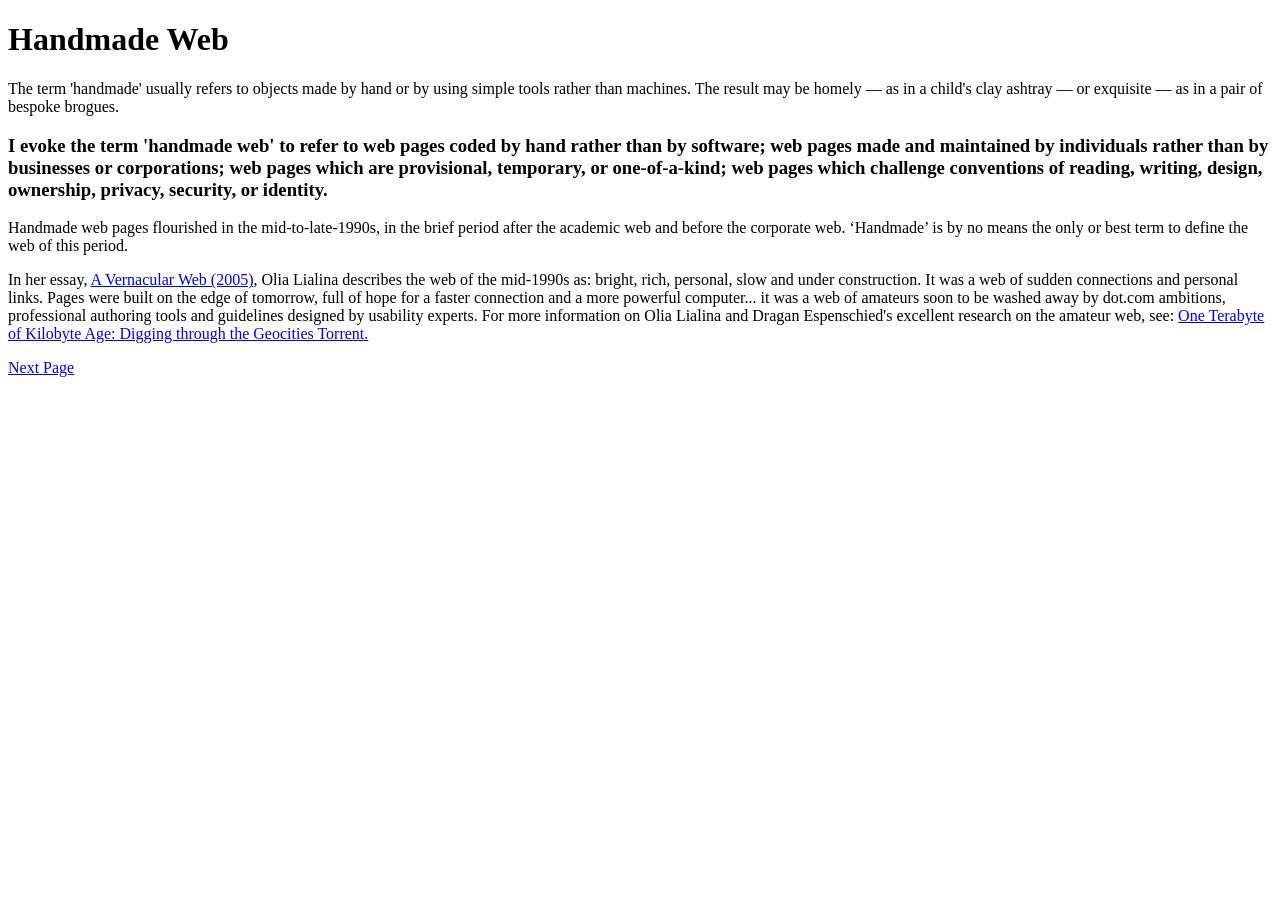
<file: index.html>
<!DOCTYPE html><!--document type declaration-->
<html>
    <head><!-- a container for metadata -->
        <meta charset="utf-8"><!--charset: character encoding capable of encoding all characters on the web  -->
        <meta http-equiv="X-UA-Compatible" content="IE=edge,chrome=1"><!--for browser compatibility: choose rendering engine to view the page in an correct view (for old ver. IE)  -->
        <title></title><!--declaring the title, or name, of the HTML document. displayed in the browser's title bar-->
        <meta name="description" content=""><!--keywords/snippet for search engines-->
        <meta name="viewport" content="width=device-width"><!--the browser will (probably) render the width of the page at the width of its own screen -->
    </head>
    <body>

<h1> Handmade Web</h1>
<p>The term 'handmade' usually refers to objects made by hand or by using simple tools rather
than machines. The result may be homely — as in a child's clay ashtray — or exquisite — as in
a pair of bespoke brogues.

<p><h3>I evoke the term 'handmade web' to refer to web pages coded by hand rather than by
software; web pages made and maintained by individuals rather than by businesses or
corporations; web pages which are provisional, temporary, or one-of-a-kind; web pages
which challenge conventions of reading, writing, design, ownership, privacy, security, or
identity.</h3></p>

<p>Handmade web pages flourished in the mid-to-late-1990s, in the brief period after the academic
web and before the corporate web. ‘Handmade’ is by no means the only or best term to define
the web of this period.</p>

<p>In her essay, <a href="https://art.teleportacia.org/observation/vernacular/">A Vernacular Web (2005)</a>, Olia Lialina describes the web of the mid-1990s as:
bright, rich, personal, slow and under construction. It was a web of sudden connections and
personal links. Pages were built on the edge of tomorrow, full of hope for a faster connection
and a more powerful computer... it was a web of amateurs soon to be washed away by dot.com
ambitions, professional authoring tools and guidelines designed by usability experts.
For more information on Olia Lialina and Dragan Espenschied's excellent research on the
amateur web, see:  <a href="https://blog.geocities.institute/about">One Terabyte of Kilobyte Age: Digging through the Geocities Torrent.</a></p>


<p><a href="page2.html">Next Page</a></p>

    </body>
</html>
</file>
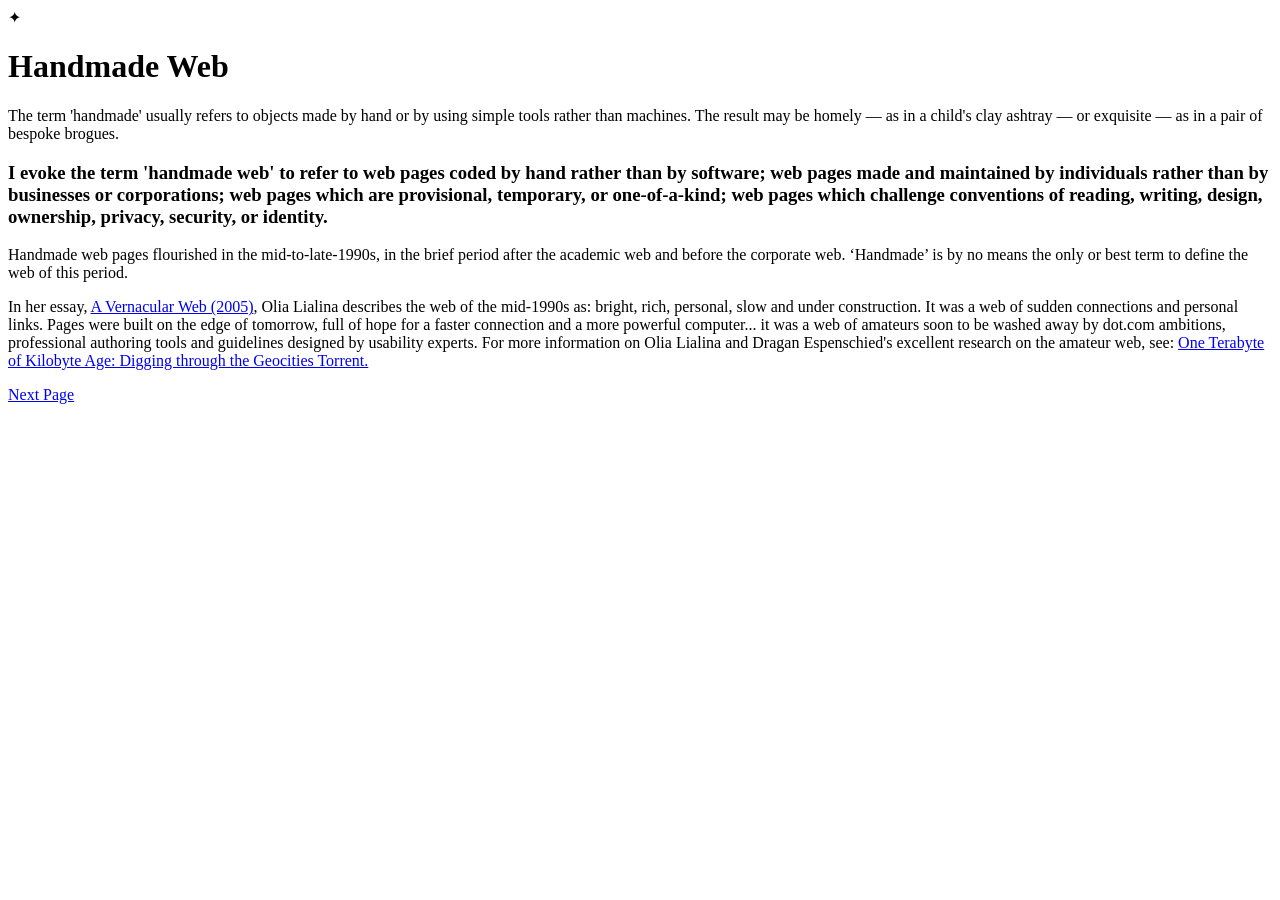
<file: Exercise 2/index.html>
<!DOCTYPE html><!--document type declaration-->
<html>
    <head><!-- a container for metadata -->
        <meta charset="utf-8"><!--charset: character encoding capable of encoding all characters on the web  -->
        <meta http-equiv="X-UA-Compatible" content="IE=edge,chrome=1"><!--for browser compatibility: choose rendering engine to view the page in an correct view (for old ver. IE)  -->
        <title></title><!--declaring the title, or name, of the HTML document. displayed in the browser's title bar-->
        <meta name="description" content=""><!--keywords/snippet for search engines-->
        <meta name="viewport" content="width=device-width"><!--the browser will (probably) render the width of the page at the width of its own screen -->
    </head>
    <body>
         <div class="star">✦</div>


<h1> Handmade Web</h1>
<p>The term 'handmade' usually refers to objects made by hand or by using simple tools rather
than machines. The result may be homely — as in a child's clay ashtray — or exquisite — as in
a pair of bespoke brogues.

<p><h3>I evoke the term 'handmade web' to refer to web pages coded by hand rather than by
software; web pages made and maintained by individuals rather than by businesses or
corporations; web pages which are provisional, temporary, or one-of-a-kind; web pages
which challenge conventions of reading, writing, design, ownership, privacy, security, or
identity.</h3></p>

<p>Handmade web pages flourished in the mid-to-late-1990s, in the brief period after the academic
web and before the corporate web. ‘Handmade’ is by no means the only or best term to define
the web of this period.</p>

<p>In her essay, <a href="https://art.teleportacia.org/observation/vernacular/">A Vernacular Web (2005)</a>, Olia Lialina describes the web of the mid-1990s as:
bright, rich, personal, slow and under construction. It was a web of sudden connections and
personal links. Pages were built on the edge of tomorrow, full of hope for a faster connection
and a more powerful computer... it was a web of amateurs soon to be washed away by dot.com
ambitions, professional authoring tools and guidelines designed by usability experts.
For more information on Olia Lialina and Dragan Espenschied's excellent research on the
amateur web, see:  <a href="https://blog.geocities.institute/about">One Terabyte of Kilobyte Age: Digging through the Geocities Torrent.</a></p>


<p><a href="page2.html">Next Page</a></p>

    </body>
</html>
</file>
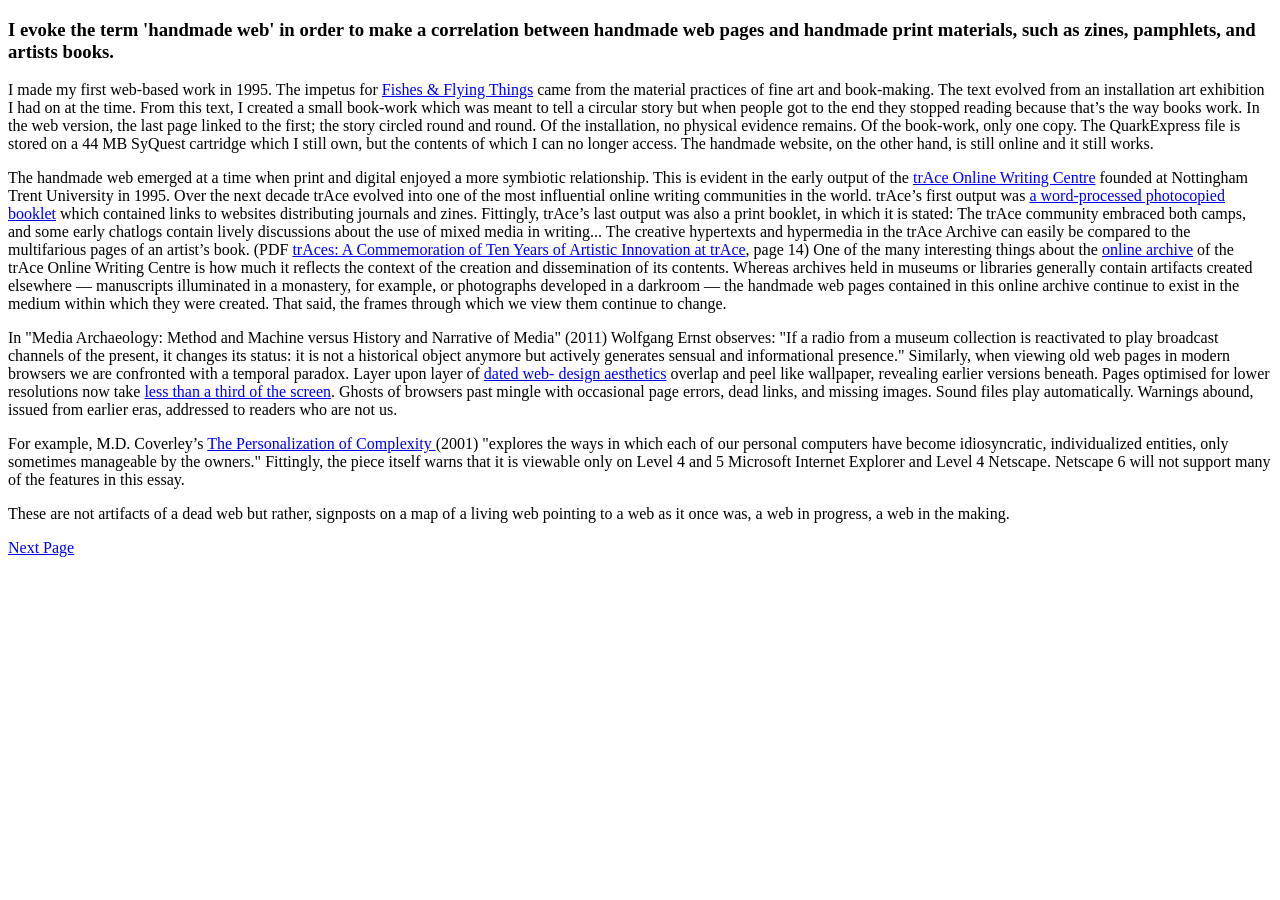
<file: page2.html>
<!DOCTYPE html>
<html lang="en">
<head>
    <meta charset="UTF-8">
    <meta name="viewport" content="width=device-width, initial-scale=1.0">
    <title>Document</title>
</head>
<body>
   
<p><h3>I evoke the term 'handmade web' in order to make a correlation between handmade web
pages and handmade print materials, such as zines, pamphlets, and artists books.</h3></p>

    <p>I made my first web-based work in 1995. The impetus for <a href="https://luckysoap.com/butterflies/parasite.html">Fishes & Flying Things</a> came from the
material practices of fine art and book-making. The text evolved from an installation art
exhibition I had on at the time. From this text, I created a small book-work which was meant to
tell a circular story but when people got to the end they stopped reading because that’s the way
books work. In the web version, the last page linked to the first; the story circled round and
round. Of the installation, no physical evidence remains. Of the book-work, only one copy. The
QuarkExpress file is stored on a 44 MB SyQuest cartridge which I still own, but the contents of
which I can no longer access. The handmade website, on the other hand, is still online and it still
works.</p>

<p>The handmade web emerged at a time when print and digital enjoyed a more symbiotic
relationship. This is evident in the early output of the <a href="http://tracearchive.ntu.ac.uk/index.asp">trAce Online Writing Centre</a> founded at
Nottingham Trent University in 1995. Over the next decade trAce evolved into one of the most
influential online writing communities in the world. trAce’s first output was <a href="http://tracearchive.ntu.ac.uk/writersforthefuture/1995/">a word-processed
photocopied booklet</a> which contained links to websites distributing journals and zines. Fittingly,
trAce’s last output was also a print booklet, in which it is stated:
The trAce community embraced both camps, and some early chatlogs contain lively discussions
about the use of mixed media in writing... The creative hypertexts and hypermedia in the trAce
Archive can easily be compared to the multifarious pages of an artist’s book. (PDF <a href="http://tracearchive.ntu.ac.uk/traces/traces.pdf">trAces: A
Commemoration of Ten Years of Artistic Innovation at trAce</a>, page 14)
One of the many interesting things about the <a href="http://tracearchive.ntu.ac.uk/index.asp"> online archive</a> of the trAce Online Writing Centre is
how much it reflects the context of the creation and dissemination of its contents. Whereas
archives held in museums or libraries generally contain artifacts created elsewhere —
manuscripts illuminated in a monastery, for example, or photographs developed in a darkroom
— the handmade web pages contained in this online archive continue to exist in the medium
within which they were created. That said, the frames through which we view them continue to
change.</p>

<p>In "Media Archaeology: Method and Machine versus History and Narrative of Media" (2011)
Wolfgang Ernst observes: "If a radio from a museum collection is reactivated to play broadcast
channels of the present, it changes its status: it is not a historical object anymore but actively
generates sensual and informational presence." Similarly, when viewing old web pages in
modern browsers we are confronted with a temporal paradox. Layer upon layer of <a href="http://tracearchive.ntu.ac.uk/cyberfest/index.htm">dated web-
design aesthetics</a> overlap and peel like wallpaper, revealing earlier versions beneath. Pages
optimised for lower resolutions now take <a href="http://tracearchive.ntu.ac.uk/frame5/">less than a third of the screen</a>. Ghosts of browsers past
mingle with occasional page errors, dead links, and missing images. Sound files play
automatically. Warnings abound, issued from earlier eras, addressed to readers who are not us.</p>

<p>For example, M.D. Coverley’s <a href="http://tracearchive.ntu.ac.uk/frame5/coverley/index.html">The Personalization of Complexity </a> (2001) "explores the ways in
which each of our personal computers have become idiosyncratic, individualized entities, only
sometimes manageable by the owners." Fittingly, the piece itself warns that it is viewable only
on Level 4 and 5 Microsoft Internet Explorer and Level 4 Netscape. Netscape 6 will not support
many of the features in this essay.</p>

<p>These are not artifacts of a dead web but rather, signposts on a map of a living web pointing to a
web as it once was, a web in progress, a web in the making.</p>

<p><a href="page3.html">Next Page</a></p>
    </body>
</html>
</file>
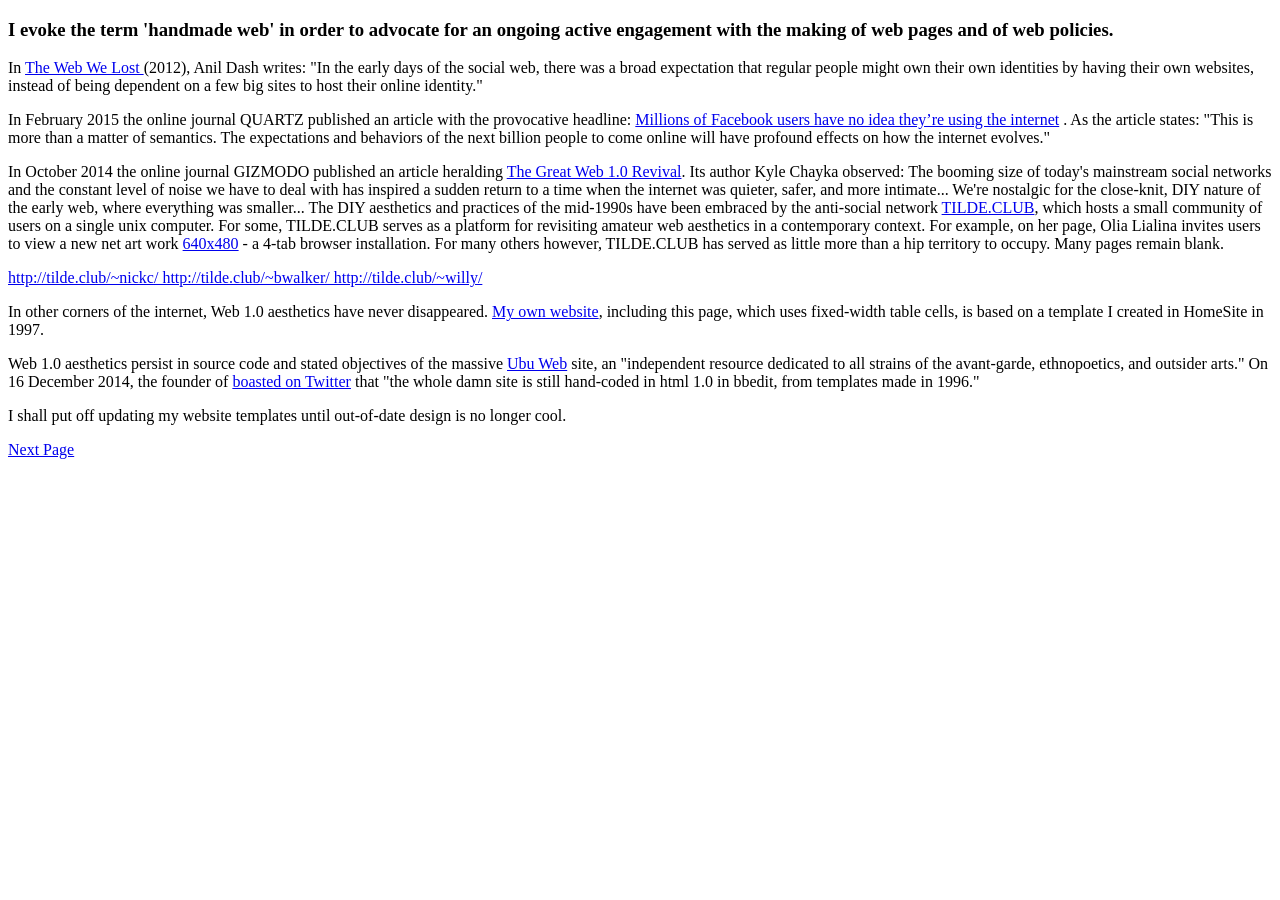
<file: page3.html>
<!DOCTYPE html>
<html lang="en">
<head>
    <meta charset="UTF-8">
    <meta name="viewport" content="width=device-width, initial-scale=1.0">
    <title>Document</title>
</head>
<body>

        <p><h3>I evoke the term 'handmade web' in order to advocate for an ongoing active engagement
with the making of web pages and of web policies.</h3></p>

<p>In <a href="https://dashes.com/2012/12/13/the-web-we-lost/">The Web We Lost </a> (2012), Anil Dash writes: "In the early days of the social web, there was a
broad expectation that regular people might own their own identities by having their own
websites, instead of being dependent on a few big sites to host their online identity."</p>

<p>In February 2015 the online journal QUARTZ published an article with the provocative
headline: <a href="https://qz.com/333313/milliions-of-facebook-users-have-no-idea-theyre-using-the-internet">Millions of Facebook users have no idea they’re using the internet</a> . As the article
states: "This is more than a matter of semantics. The expectations and behaviors of the next
billion people to come online will have profound effects on how the internet evolves."</p>

<p>In October 2014 the online journal GIZMODO published an article heralding <a href="https://gizmodo.com/the-great-web-1-0-revival-1651487835">The Great Web 1.0
Revival</a>. Its author Kyle Chayka observed:
The booming size of today's mainstream social networks and the constant level of noise we
have to deal with has inspired a sudden return to a time when the internet was quieter, safer,
and more intimate... We're nostalgic for the close-knit, DIY nature of the early web, where
everything was smaller...
The DIY aesthetics and practices of the mid-1990s have been embraced by the anti-social
network  <a href="https://drive.google.com/file/d/1s2HmTbiFH5bhvYP9v3BMO0DTgWeeZZ1R/view">TILDE.CLUB</a>, which hosts a small community of users on a single unix computer. For
some, TILDE.CLUB serves as a platform for revisiting amateur web aesthetics in a
contemporary context. For example, on her page, Olia Lialina invites users to view a new net art
work <a href="https://tilde.club/~olialia/">640x480</a> - a 4-tab browser installation. For many others however, TILDE.CLUB has served
as little more than a hip territory to occupy. Many pages remain blank.</p>

<p><a href="https://tilde.club/~bwalker/">http://tilde.club/~nickc/ http://tilde.club/~bwalker/ http://tilde.club/~willy/</a></p>

<p>In other corners of the internet, Web 1.0 aesthetics have never disappeared. <a href="https://luckysoap.com/">My own website</a>,
including this page, which uses fixed-width table cells, is based on a template I created in
HomeSite in 1997.</p>

<p>Web 1.0 aesthetics persist in source code and stated objectives of the massive <a href="https://www.ubuweb.com/">Ubu Web</a> site,
an "independent resource dedicated to all strains of the avant-garde, ethnopoetics, and outsider
arts." On 16 December 2014, the founder of  <a href="https://x.com/ubuweb/status/545074372093165568">boasted on Twitter</a> that "the whole damn site is still
hand-coded in html 1.0 in bbedit, from templates made in 1996."</p>

<p>I shall put off updating my website templates until out-of-date design is no longer cool.</p>

<p><a href="page4.html">Next Page</a></p>
    </body>
</html>
</file>
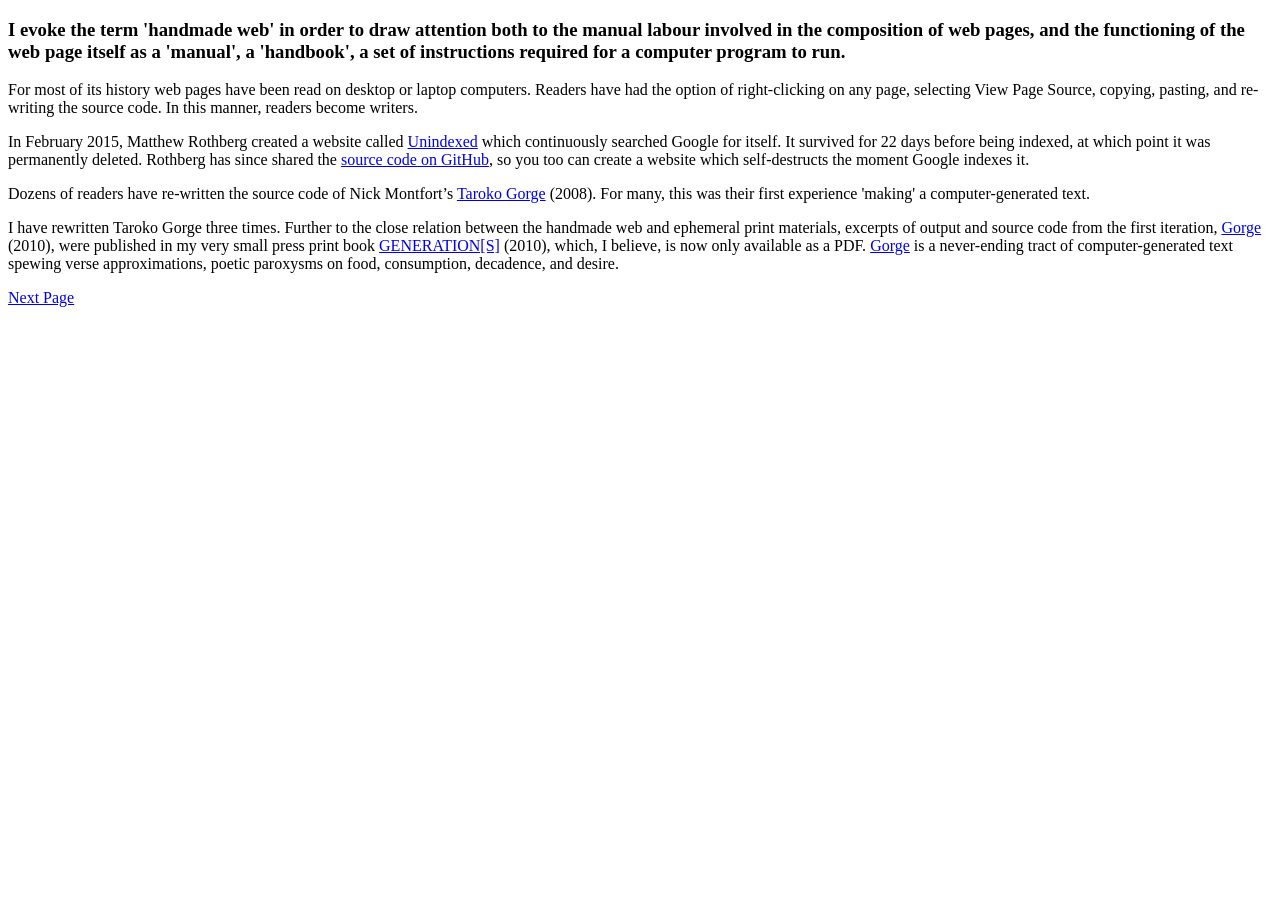
<file: page4.html>
<!DOCTYPE html>
<html lang="en">
<head>
    <meta charset="UTF-8">
    <meta name="viewport" content="width=device-width, initial-scale=1.0">
    <title>Document</title>
</head>
<body>

    <p><h3>I evoke the term 'handmade web' in order to draw attention both to the manual labour
involved in the composition of web pages, and the functioning of the web page itself as a
'manual', a 'handbook', a set of instructions required for a computer program to run.</h3></p>

<p>For most of its history web pages have been read on desktop or laptop computers. Readers
have had the option of right-clicking on any page, selecting View Page Source, copying, pasting,
and re-writing the source code. In this manner, readers become writers.</p>

<p>In February 2015, Matthew Rothberg created a website called <a href="https://github.com/mroth/unindexed">Unindexed</a> which continuously
searched Google for itself. It survived for 22 days before being indexed, at which point it was
permanently deleted. Rothberg has since shared the <a href="https://github.com/mroth/unindexed">source code on GitHub</a>, so you too can
create a website which self-destructs the moment Google indexes it.</p>

<p>Dozens of readers have re-written the source code of Nick Montfort’s <a href="https://nickm.com/poems/taroko_gorge.html">Taroko Gorge</a> (2008). For
many, this was their first experience 'making' a computer-generated text.</p>

<p>I have rewritten Taroko Gorge three times. Further to the close relation between the handmade
web and ephemeral print materials, excerpts of output and source code from the first
iteration,  <a href="https://luckysoap.com/generations/gorge.html">Gorge</a> (2010), were published in my very small press print
book <a href="https://luckysoap.com/generations/generations.html">GENERATION[S]</a> (2010), which, I believe, is now only available as a PDF. <a href="https://luckysoap.com/generations/gorge.html">Gorge</a> is a
never-ending tract of computer-generated text spewing verse approximations, poetic paroxysms
on food, consumption, decadence, and desire.</p>

<p><a href="page5.html">Next Page</a></p>
    </body>
</html>
</file>
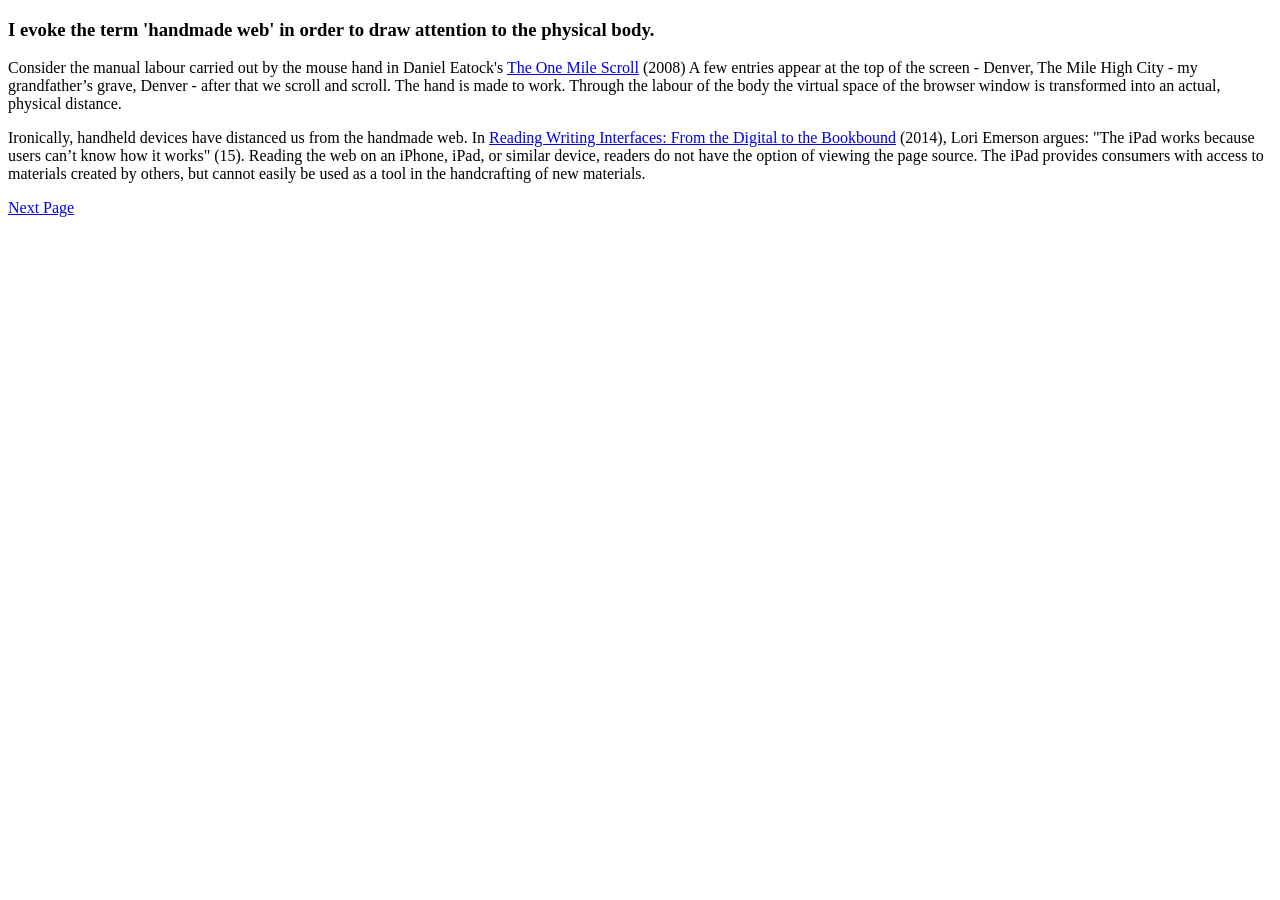
<file: page5.html>
<!DOCTYPE html>
<html lang="en">
<head>
    <meta charset="UTF-8">
    <meta name="viewport" content="width=device-width, initial-scale=1.0">
    <title>Document</title>
</head>
<body>

<p><h3>I evoke the term 'handmade web' in order to draw attention to the physical body.</h3></p>

<p>Consider the manual labour carried out by the mouse hand in Daniel Eatock's <a href="https://www.onemilescroll.com/">The One Mile
Scroll</a> (2008) A few entries appear at the top of the screen - Denver, The Mile High City - my
grandfather’s grave, Denver - after that we scroll and scroll. The hand is made to work. Through
the labour of the body the virtual space of the browser window is transformed into an actual,
physical distance.</p>

<p>Ironically, handheld devices have distanced us from the handmade web. In <a href="https://theliteraryplatform.com/news/2014/08/from-the-digital-to-the-bookbound/">Reading Writing
Interfaces: From the Digital to the Bookbound</a> (2014), Lori Emerson argues: "The iPad works
because users can’t know how it works" (15). Reading the web on an iPhone, iPad, or similar
device, readers do not have the option of viewing the page source. The iPad provides
consumers with access to materials created by others, but cannot easily be used as a tool in the
handcrafting of new materials.</p>

<p><a href="page6.html">Next Page</a></p>
    </body>
</html>
</file>
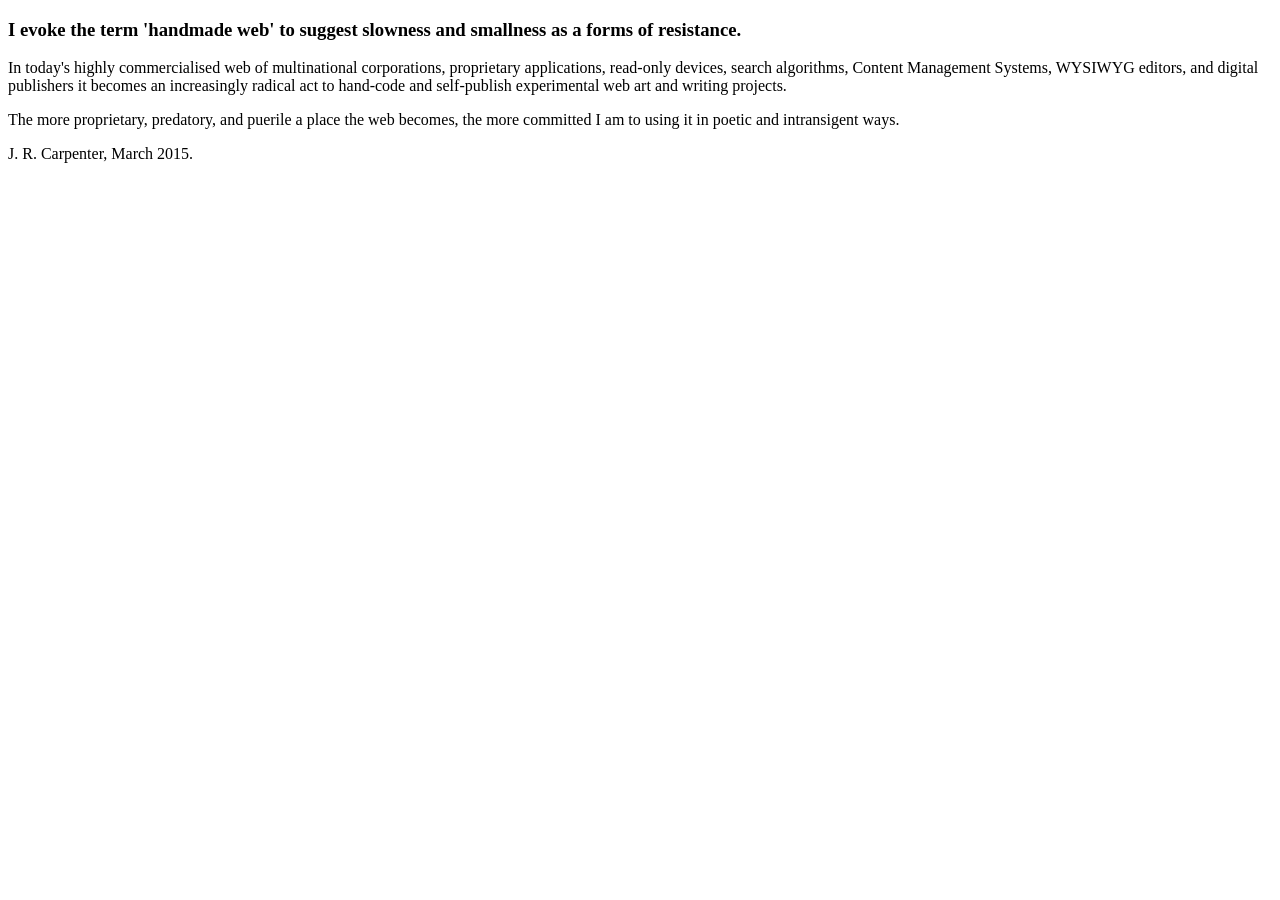
<file: page6.html>
<!DOCTYPE html>
<html lang="en">
<head>
    <meta charset="UTF-8">
    <meta name="viewport" content="width=device-width, initial-scale=1.0">
    <title>Document</title>
</head>
<body>

<p><h3>I evoke the term 'handmade web' to suggest slowness and smallness as a forms of
resistance.</h3></p>

<p>In today's highly commercialised web of multinational corporations, proprietary applications,
read-only devices, search algorithms, Content Management Systems, WYSIWYG editors, and
digital publishers it becomes an increasingly radical act to hand-code and self-publish
experimental web art and writing projects.</p>

<p>The more proprietary, predatory, and puerile a place the web becomes, the more committed I
am to using it in poetic and intransigent ways.</p>

<p>J. R. Carpenter, March 2015.</p>
    </body>
</html>
</file>
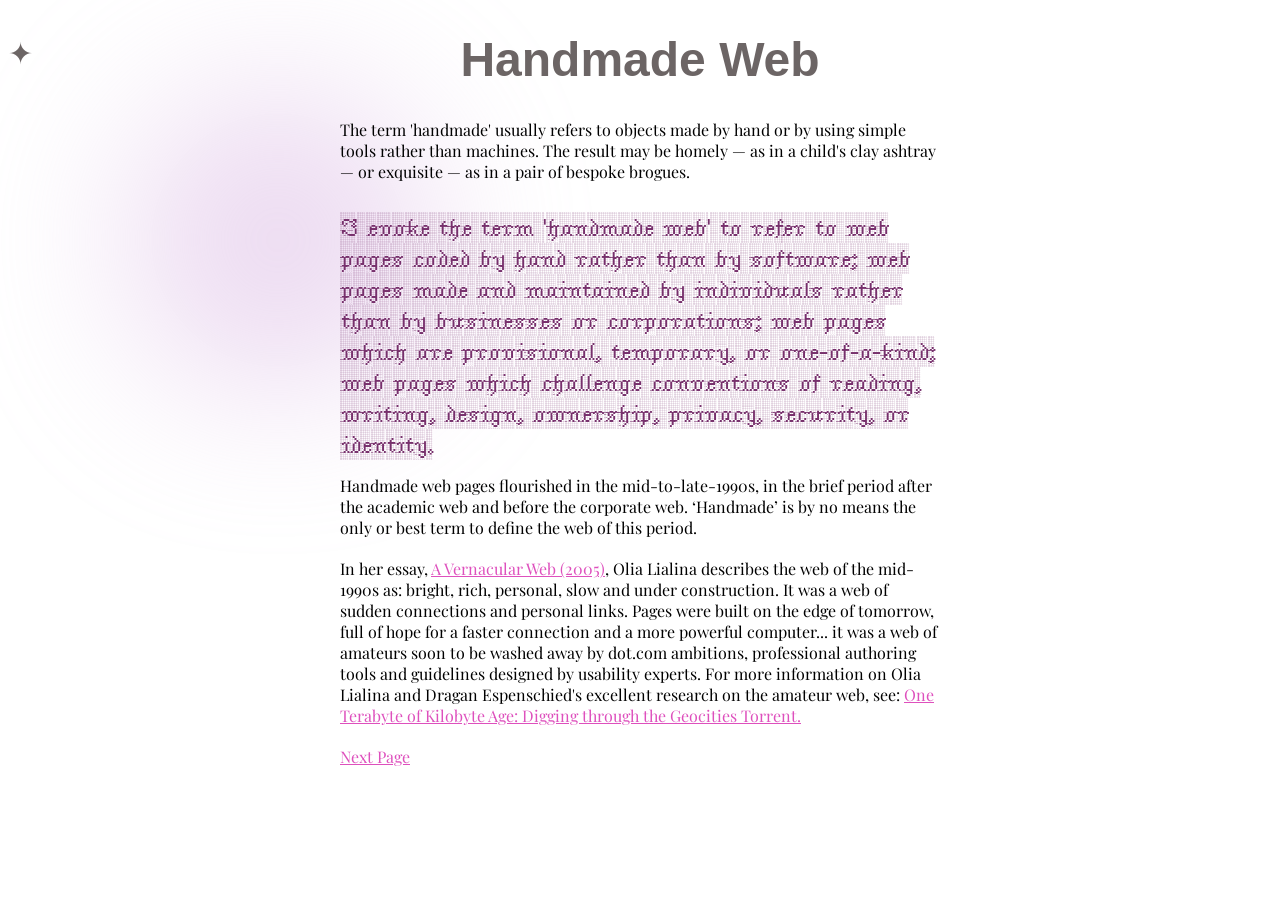
<file: Exercise 2/html.html>
<!DOCTYPE html><!--document type declaration-->
<html>
    <head><!-- a container for metadata -->
        <meta charset="utf-8"><!--charset: character encoding capable of encoding all characters on the web  -->
        <meta http-equiv="X-UA-Compatible" content="IE=edge,chrome=1"><!--for browser compatibility: choose rendering engine to view the page in an correct view (for old ver. IE)  -->
        <title></title><!--declaring the title, or name, of the HTML document. displayed in the browser's title bar-->
        <meta name="description" content=""><!--keywords/snippet for search engines-->
        <meta name="viewport" content="width=device-width"><!--the browser will (probably) render the width of the page at the width of its own screen -->
      
        <link rel="stylesheet" href="style.css">

        <link rel="preconnect" href="https://fonts.googleapis.com">
<link rel="preconnect" href="https://fonts.gstatic.com" crossorigin>
<link href="https://fonts.googleapis.com/css2?family=BBH+Hegarty&family=Jacquarda+Bastarda+9+Charted&family=Lancelot&family=Playfair+Display:ital,wght@0,400..900;1,400..900&family=Playwrite+CU+Guides&family=Sancreek&display=swap" rel="stylesheet">

</head>
<body>

     <div class="star">✦</div>


<h1> Handmade Web</h1>
<p>The term 'handmade' usually refers to objects made by hand or by using simple tools rather
than machines. The result may be homely — as in a child's clay ashtray — or exquisite — as in
a pair of bespoke brogues.

<!---this is demo-->

<h3>I evoke the term 'handmade web' to refer to web pages coded by hand rather than by
software; web pages made and maintained by individuals rather than by businesses or
corporations; web pages which are provisional, temporary, or one-of-a-kind; web pages
which challenge conventions of reading, writing, design, ownership, privacy, security, or
identity.</h3>

<p>Handmade web pages flourished in the mid-to-late-1990s, in the brief period after the academic
web and before the corporate web. ‘Handmade’ is by no means the only or best term to define
the web of this period.</p>

<p>In her essay, <a href="https://art.teleportacia.org/observation/vernacular/">A Vernacular Web (2005)</a>, Olia Lialina describes the web of the mid-1990s as:
bright, rich, personal, slow and under construction. It was a web of sudden connections and
personal links. Pages were built on the edge of tomorrow, full of hope for a faster connection
and a more powerful computer... it was a web of amateurs soon to be washed away by dot.com
ambitions, professional authoring tools and guidelines designed by usability experts.
For more information on Olia Lialina and Dragan Espenschied's excellent research on the
amateur web, see:  <a href="https://blog.geocities.institute/about">One Terabyte of Kilobyte Age: Digging through the Geocities Torrent.</a></p>


<p><a href="page2.html">Next Page</a></p>

    </body>
</html>
</file>
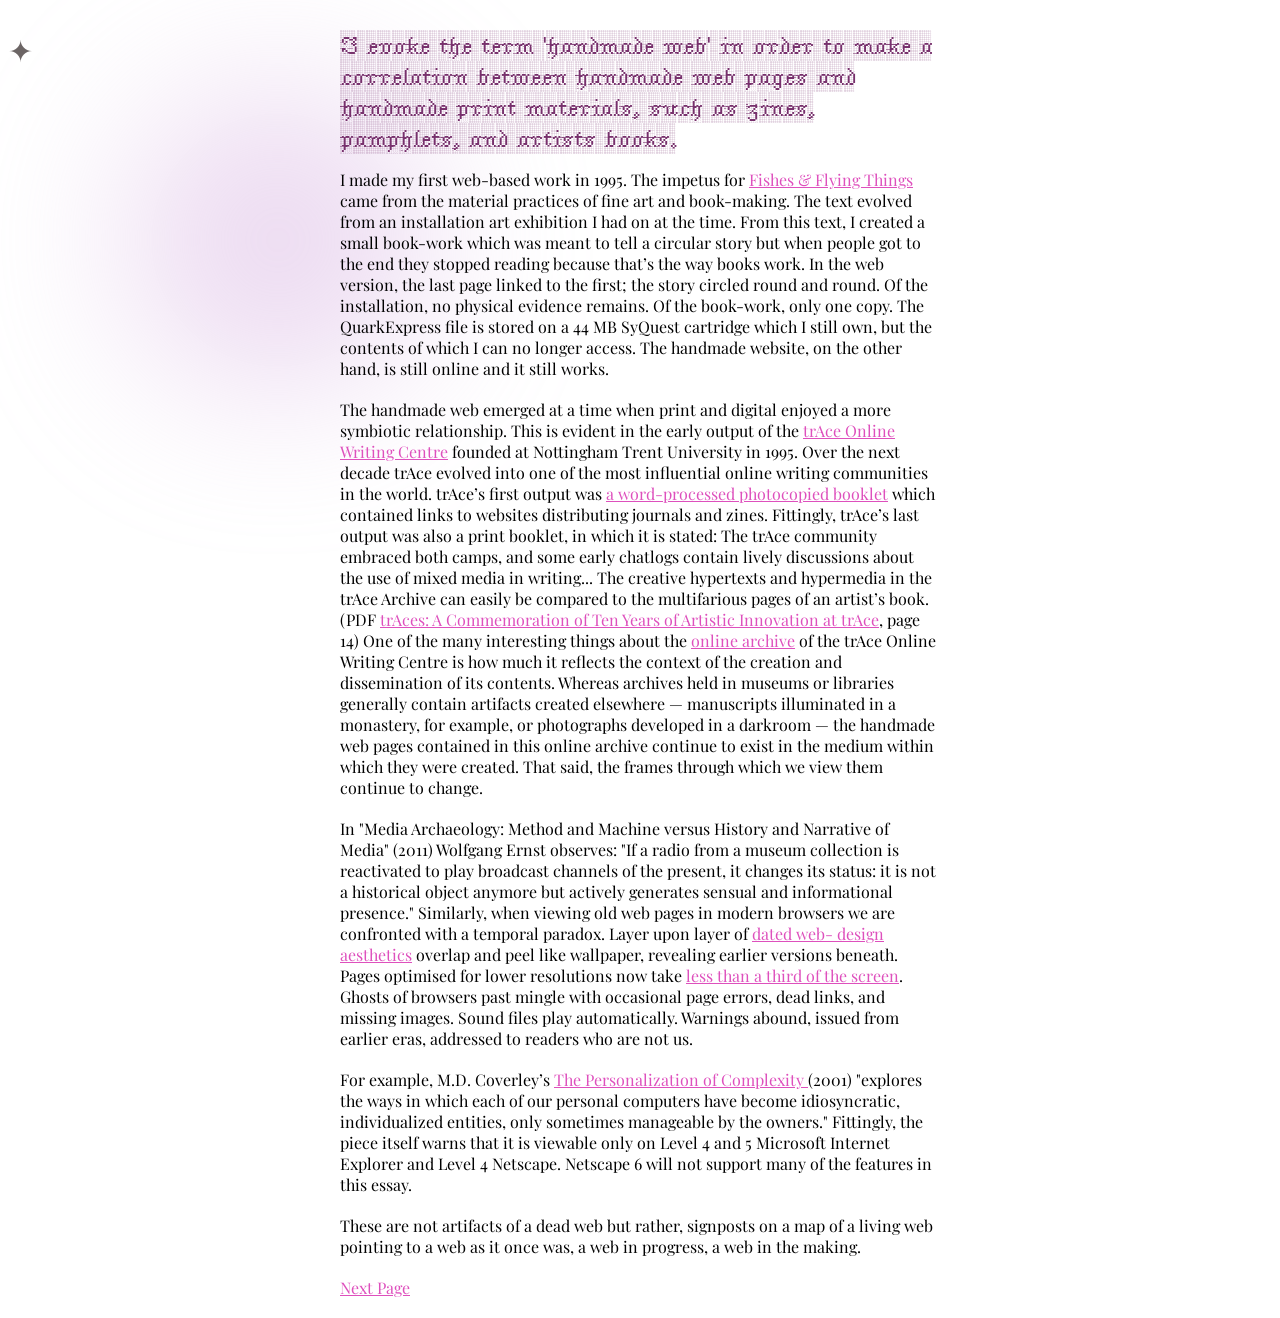
<file: Exercise 2/page2.html>
<!DOCTYPE html>
<html lang="en">
<head>
    <meta charset="UTF-8">
    <meta name="viewport" content="width=device-width, initial-scale=1.0">
    <title>Document</title>
    <link rel="stylesheet" href="style.css">
    <link rel="preconnect" href="https://fonts.googleapis.com">
<link rel="preconnect" href="https://fonts.gstatic.com" crossorigin>
<link href="https://fonts.googleapis.com/css2?family=BBH+Hegarty&family=Jacquarda+Bastarda+9+Charted&family=Lancelot&family=Playfair+Display:ital,wght@0,400..900;1,400..900&family=Playwrite+CU+Guides&family=Sancreek&display=swap" rel="stylesheet">
</head>
<body>

<div class="star">✦</div>

<h3>I evoke the term 'handmade web' in order to make a correlation between handmade web
pages and handmade print materials, such as zines, pamphlets, and artists books.</h3>

    <p>I made my first web-based work in 1995. The impetus for <a href="https://luckysoap.com/butterflies/parasite.html">Fishes & Flying Things</a> came from the
material practices of fine art and book-making. The text evolved from an installation art
exhibition I had on at the time. From this text, I created a small book-work which was meant to
tell a circular story but when people got to the end they stopped reading because that’s the way
books work. In the web version, the last page linked to the first; the story circled round and
round. Of the installation, no physical evidence remains. Of the book-work, only one copy. The
QuarkExpress file is stored on a 44 MB SyQuest cartridge which I still own, but the contents of
which I can no longer access. The handmade website, on the other hand, is still online and it still
works.</p>

<p>The handmade web emerged at a time when print and digital enjoyed a more symbiotic
relationship. This is evident in the early output of the <a href="http://tracearchive.ntu.ac.uk/index.asp">trAce Online Writing Centre</a> founded at
Nottingham Trent University in 1995. Over the next decade trAce evolved into one of the most
influential online writing communities in the world. trAce’s first output was <a href="http://tracearchive.ntu.ac.uk/writersforthefuture/1995/">a word-processed
photocopied booklet</a> which contained links to websites distributing journals and zines. Fittingly,
trAce’s last output was also a print booklet, in which it is stated:
The trAce community embraced both camps, and some early chatlogs contain lively discussions
about the use of mixed media in writing... The creative hypertexts and hypermedia in the trAce
Archive can easily be compared to the multifarious pages of an artist’s book. (PDF <a href="http://tracearchive.ntu.ac.uk/traces/traces.pdf">trAces: A
Commemoration of Ten Years of Artistic Innovation at trAce</a>, page 14)
One of the many interesting things about the <a href="http://tracearchive.ntu.ac.uk/index.asp"> online archive</a> of the trAce Online Writing Centre is
how much it reflects the context of the creation and dissemination of its contents. Whereas
archives held in museums or libraries generally contain artifacts created elsewhere —
manuscripts illuminated in a monastery, for example, or photographs developed in a darkroom
— the handmade web pages contained in this online archive continue to exist in the medium
within which they were created. That said, the frames through which we view them continue to
change.</p>

<p>In "Media Archaeology: Method and Machine versus History and Narrative of Media" (2011)
Wolfgang Ernst observes: "If a radio from a museum collection is reactivated to play broadcast
channels of the present, it changes its status: it is not a historical object anymore but actively
generates sensual and informational presence." Similarly, when viewing old web pages in
modern browsers we are confronted with a temporal paradox. Layer upon layer of <a href="http://tracearchive.ntu.ac.uk/cyberfest/index.htm">dated web-
design aesthetics</a> overlap and peel like wallpaper, revealing earlier versions beneath. Pages
optimised for lower resolutions now take <a href="http://tracearchive.ntu.ac.uk/frame5/">less than a third of the screen</a>. Ghosts of browsers past
mingle with occasional page errors, dead links, and missing images. Sound files play
automatically. Warnings abound, issued from earlier eras, addressed to readers who are not us.</p>

<p>For example, M.D. Coverley’s <a href="http://tracearchive.ntu.ac.uk/frame5/coverley/index.html">The Personalization of Complexity </a> (2001) "explores the ways in
which each of our personal computers have become idiosyncratic, individualized entities, only
sometimes manageable by the owners." Fittingly, the piece itself warns that it is viewable only
on Level 4 and 5 Microsoft Internet Explorer and Level 4 Netscape. Netscape 6 will not support
many of the features in this essay.</p>

<p>These are not artifacts of a dead web but rather, signposts on a map of a living web pointing to a
web as it once was, a web in progress, a web in the making.</p>

<p><a href="page3.html">Next Page</a></p>
    </body>
</html>
</file>
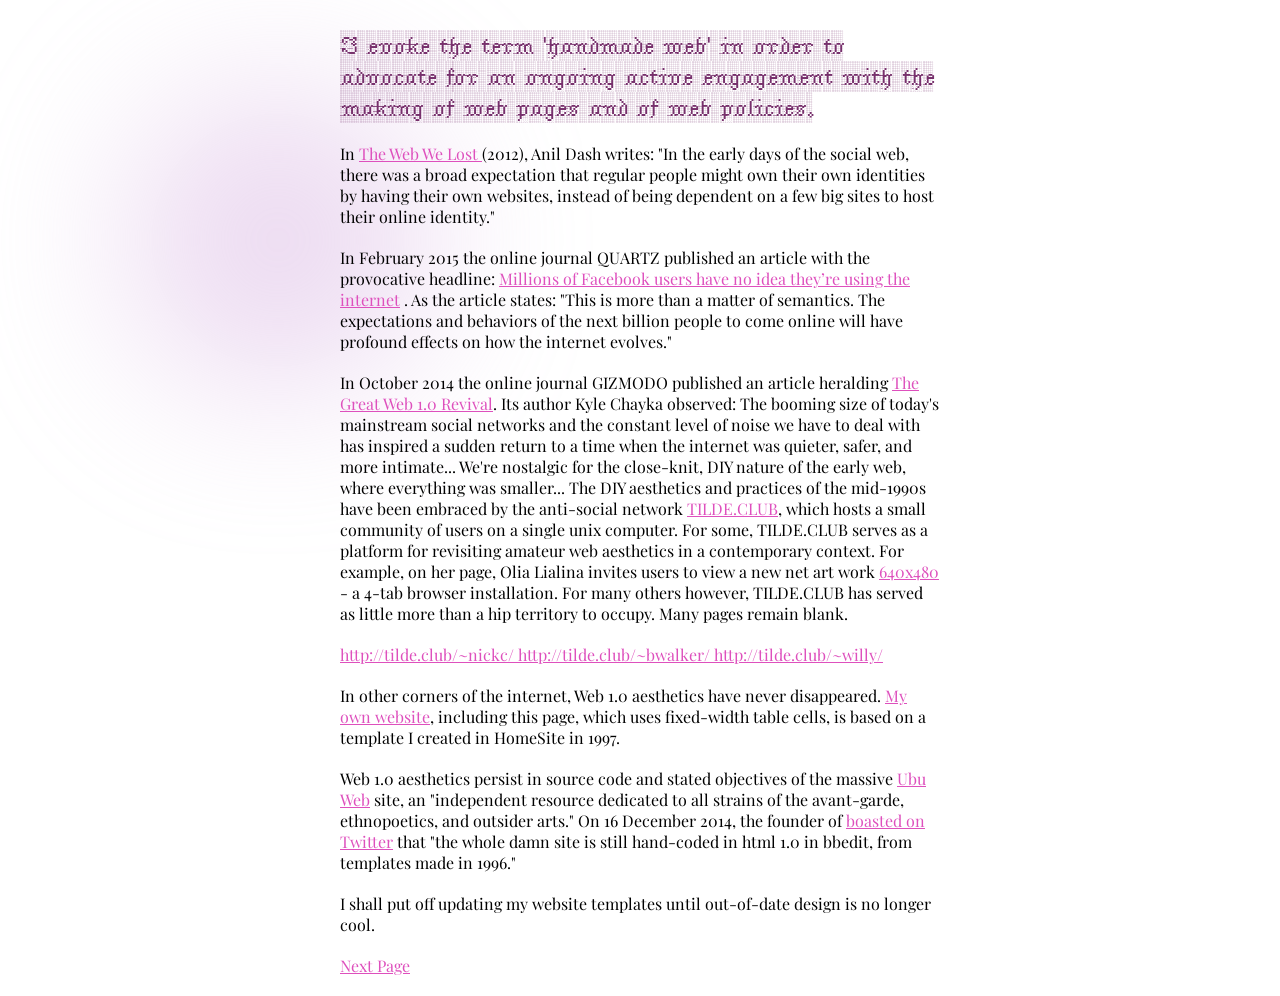
<file: Exercise 2/page3.html>
<!DOCTYPE html>
<html lang="en">
<head>
    <meta charset="UTF-8">
    <meta name="viewport" content="width=device-width, initial-scale=1.0">
    <title>Document</title>
    <link rel="stylesheet" href="style.css">

    <link rel="preconnect" href="https://fonts.googleapis.com">
<link rel="preconnect" href="https://fonts.gstatic.com" crossorigin>
<link href="https://fonts.googleapis.com/css2?family=BBH+Hegarty&family=Jacquarda+Bastarda+9+Charted&family=Lancelot&family=Playfair+Display:ital,wght@0,400..900;1,400..900&family=Playwrite+CU+Guides&family=Sancreek&display=swap" rel="stylesheet">
</head>
<body>

        <p><h3>I evoke the term 'handmade web' in order to advocate for an ongoing active engagement
with the making of web pages and of web policies.</h3></p>

<p>In <a href="https://dashes.com/2012/12/13/the-web-we-lost/">The Web We Lost </a> (2012), Anil Dash writes: "In the early days of the social web, there was a
broad expectation that regular people might own their own identities by having their own
websites, instead of being dependent on a few big sites to host their online identity."</p>

<p>In February 2015 the online journal QUARTZ published an article with the provocative
headline: <a href="https://qz.com/333313/milliions-of-facebook-users-have-no-idea-theyre-using-the-internet">Millions of Facebook users have no idea they’re using the internet</a> . As the article
states: "This is more than a matter of semantics. The expectations and behaviors of the next
billion people to come online will have profound effects on how the internet evolves."</p>

<p>In October 2014 the online journal GIZMODO published an article heralding <a href="https://gizmodo.com/the-great-web-1-0-revival-1651487835">The Great Web 1.0
Revival</a>. Its author Kyle Chayka observed:
The booming size of today's mainstream social networks and the constant level of noise we
have to deal with has inspired a sudden return to a time when the internet was quieter, safer,
and more intimate... We're nostalgic for the close-knit, DIY nature of the early web, where
everything was smaller...
The DIY aesthetics and practices of the mid-1990s have been embraced by the anti-social
network  <a href="https://drive.google.com/file/d/1s2HmTbiFH5bhvYP9v3BMO0DTgWeeZZ1R/view">TILDE.CLUB</a>, which hosts a small community of users on a single unix computer. For
some, TILDE.CLUB serves as a platform for revisiting amateur web aesthetics in a
contemporary context. For example, on her page, Olia Lialina invites users to view a new net art
work <a href="https://tilde.club/~olialia/">640x480</a> - a 4-tab browser installation. For many others however, TILDE.CLUB has served
as little more than a hip territory to occupy. Many pages remain blank.</p>

<p><a href="https://tilde.club/~bwalker/">http://tilde.club/~nickc/ http://tilde.club/~bwalker/ http://tilde.club/~willy/</a></p>

<p>In other corners of the internet, Web 1.0 aesthetics have never disappeared. <a href="https://luckysoap.com/">My own website</a>,
including this page, which uses fixed-width table cells, is based on a template I created in
HomeSite in 1997.</p>

<p>Web 1.0 aesthetics persist in source code and stated objectives of the massive <a href="https://www.ubuweb.com/">Ubu Web</a> site,
an "independent resource dedicated to all strains of the avant-garde, ethnopoetics, and outsider
arts." On 16 December 2014, the founder of  <a href="https://x.com/ubuweb/status/545074372093165568">boasted on Twitter</a> that "the whole damn site is still
hand-coded in html 1.0 in bbedit, from templates made in 1996."</p>

<p>I shall put off updating my website templates until out-of-date design is no longer cool.</p>

<p><a href="page4.html">Next Page</a></p>
    </body>
</html>
</file>
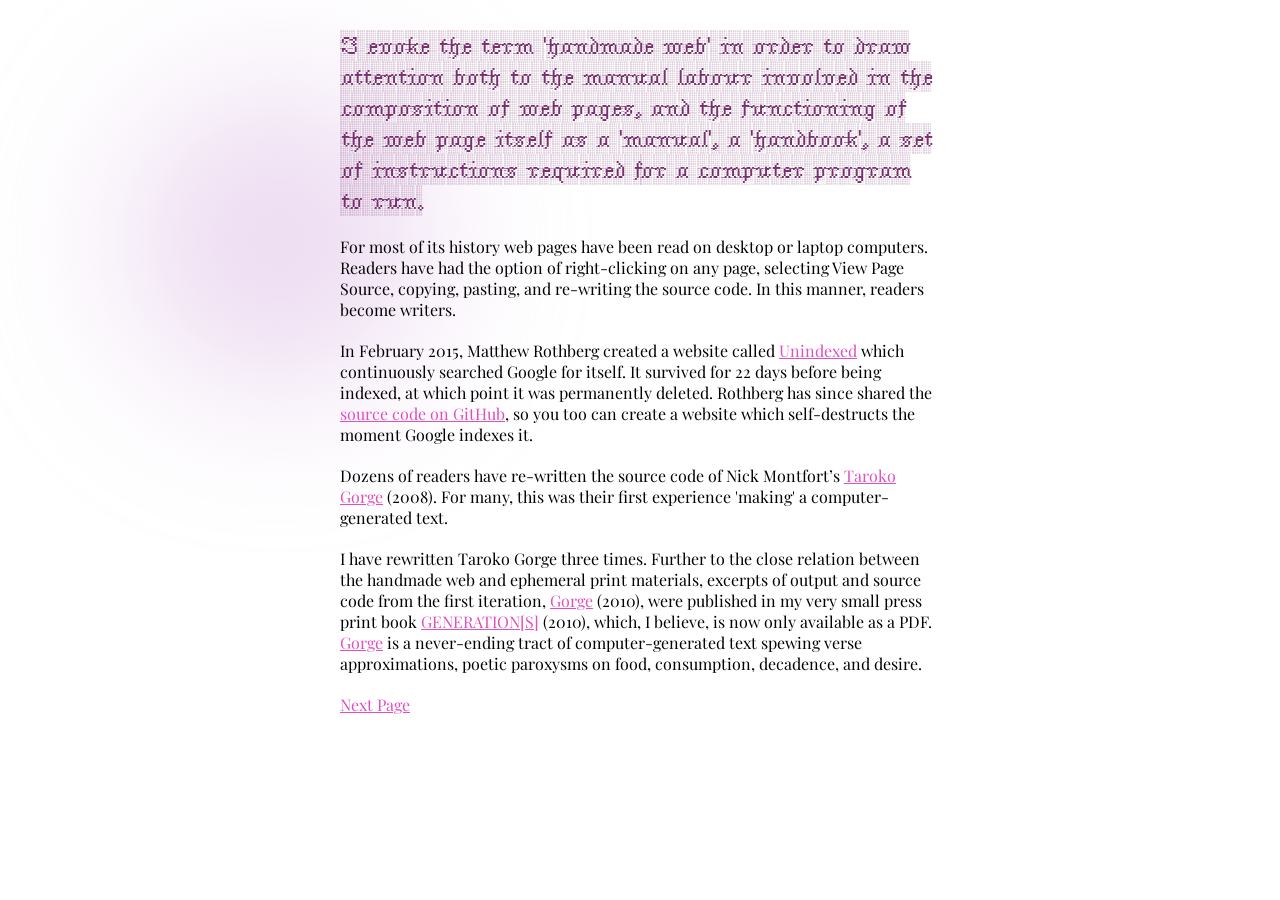
<file: Exercise 2/page4.html>
<!DOCTYPE html>
<html lang="en">
<head>
    <meta charset="UTF-8">
    <meta name="viewport" content="width=device-width, initial-scale=1.0">
    <title>Document</title>
    <link rel="stylesheet" href="style.css">

    <link rel="preconnect" href="https://fonts.googleapis.com">
<link rel="preconnect" href="https://fonts.gstatic.com" crossorigin>
<link href="https://fonts.googleapis.com/css2?family=BBH+Hegarty&family=Jacquarda+Bastarda+9+Charted&family=Lancelot&family=Playfair+Display:ital,wght@0,400..900;1,400..900&family=Playwrite+CU+Guides&family=Sancreek&display=swap" rel="stylesheet">
</head>
<body>

    <p><h3>I evoke the term 'handmade web' in order to draw attention both to the manual labour
involved in the composition of web pages, and the functioning of the web page itself as a
'manual', a 'handbook', a set of instructions required for a computer program to run.</h3></p>

<p>For most of its history web pages have been read on desktop or laptop computers. Readers
have had the option of right-clicking on any page, selecting View Page Source, copying, pasting,
and re-writing the source code. In this manner, readers become writers.</p>

<p>In February 2015, Matthew Rothberg created a website called <a href="https://github.com/mroth/unindexed">Unindexed</a> which continuously
searched Google for itself. It survived for 22 days before being indexed, at which point it was
permanently deleted. Rothberg has since shared the <a href="https://github.com/mroth/unindexed">source code on GitHub</a>, so you too can
create a website which self-destructs the moment Google indexes it.</p>

<p>Dozens of readers have re-written the source code of Nick Montfort’s <a href="https://nickm.com/poems/taroko_gorge.html">Taroko Gorge</a> (2008). For
many, this was their first experience 'making' a computer-generated text.</p>

<p>I have rewritten Taroko Gorge three times. Further to the close relation between the handmade
web and ephemeral print materials, excerpts of output and source code from the first
iteration,  <a href="https://luckysoap.com/generations/gorge.html">Gorge</a> (2010), were published in my very small press print
book <a href="https://luckysoap.com/generations/generations.html">GENERATION[S]</a> (2010), which, I believe, is now only available as a PDF. <a href="https://luckysoap.com/generations/gorge.html">Gorge</a> is a
never-ending tract of computer-generated text spewing verse approximations, poetic paroxysms
on food, consumption, decadence, and desire.</p>

<p><a href="page5.html">Next Page</a></p>
    </body>
</html>
</file>
<file: Exercise 2/style.css>
p {
    color:black;
    max-width: 600px;
    margin: 0 auto 20px auto;

}

body {
    color: #6c6565;
    font-family: "Playfair Display", serif;
    font-optical-sizing: auto;
    font-weight: 400;
    font-style: normal;

    animation: backgroundChange 8s infinite alternate;
}

    @keyframes backgroundChange {
        from {
            background-color: #eae3d9;
        }

        to {
            background-color: #dcebf5;
    }
}

.star {
    position: fixed;
    font-size: 30px;
    animation: float 5s infinite ease-in-out;
}


@keyframes blob {
    0% {
        transform: translate(0, 0);
    }

    25% {
        transform: translate(600px, 100px);
    }

    50% {
        transform: translate(1000px, 500px);
    }

    75% {
        transform: translate(400px, 700px);
    }

    100% {
        transform: translate(0, 300px);
    }
}

body::before {
    content: "";
    position: fixed;
    width: 300px;
    height: 300px;
    background: #d8b4e2;
    border-radius: 50%;
    filter: blur(80px);
    opacity: 0.5;

    top: 10%;
    left: 10%;

    animation: blob 15s infinite ease-in-out;
    z-index: -1;
}

h3 {
    max-width: 600px;
    margin: 30px auto 15px auto;
    font-family: "Jacquarda Bastarda 9 Charted", serif;
    font-size: 24px;
    font-weight: 400;
    font-style: normal;
    color: #77306c;
}

h1 {
    text-align: center;

    font-family: "BBH Hegarty", sans-serif;
    font-weight: 700;
    font-style: normal;
    font-size: 48px;
}


a {
    color: #de50bd;
}
</file>
